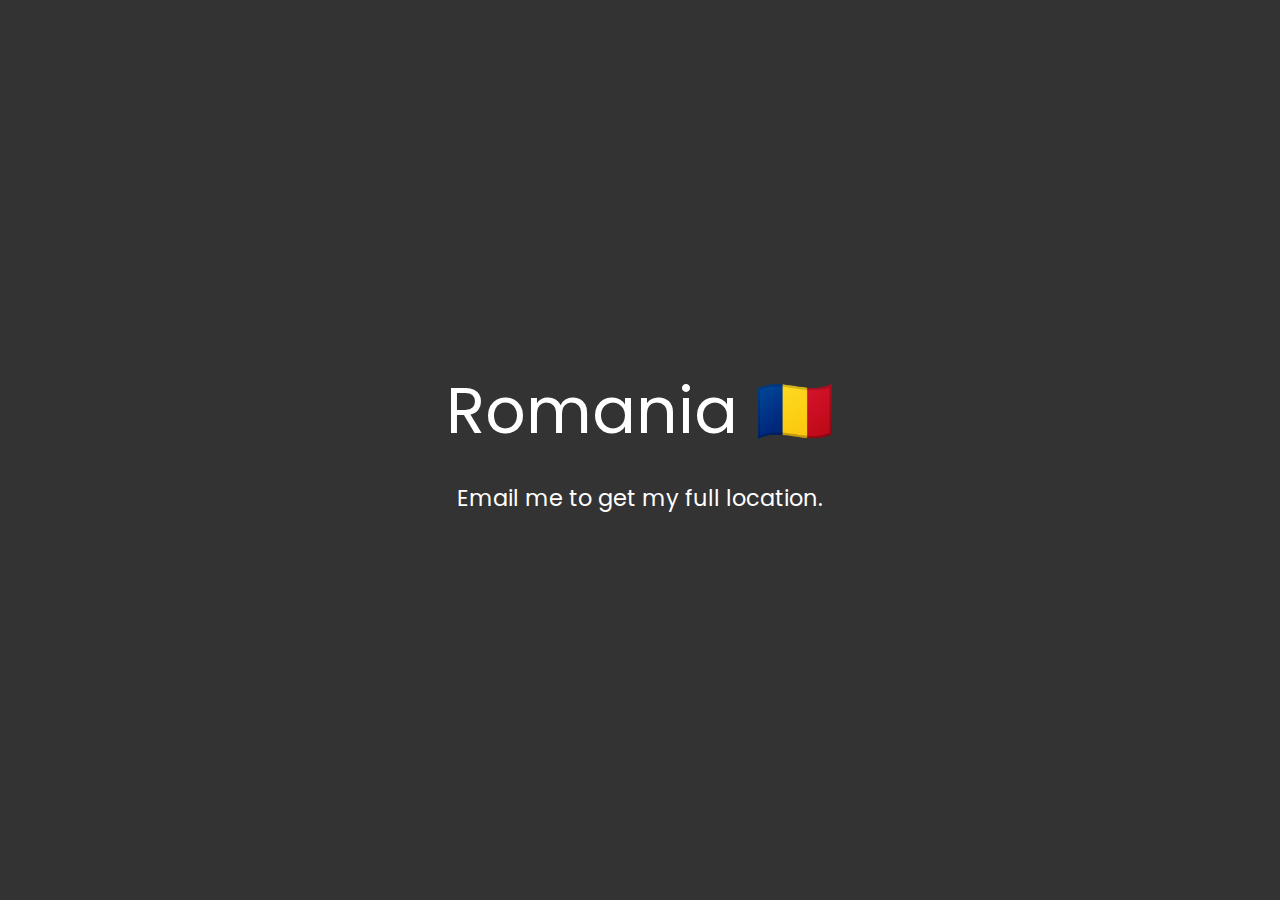
<file: docs/location.html>
<!DOCTYPE html>
<html lang="en">
<head>
    <meta charset="UTF-8">
    <meta name="viewport" content="width=device-width, initial-scale=1.0">
    <link href="https://fonts.googleapis.com/css2?family=Poppins:wght@400;500;600;700;800;900&display=swap" rel="stylesheet">
    <title>Location</title>
</head>
<body style="margin:0; padding: 0; width:100vw;height: 100vh; flex-direction:column; display: flex; justify-content: center; align-items: center;font-family: 'Poppins', sans-serif;background-color: rgb(51, 51, 51);">
    <p style="margin :0;padding:0;color:white;font-size:  4em; text-align: center;">Romania 🇷🇴</p>
    <p style="color: white; font-size: 1.4em;">Email me to get my full location.</p>
</body>
</html>
</file>
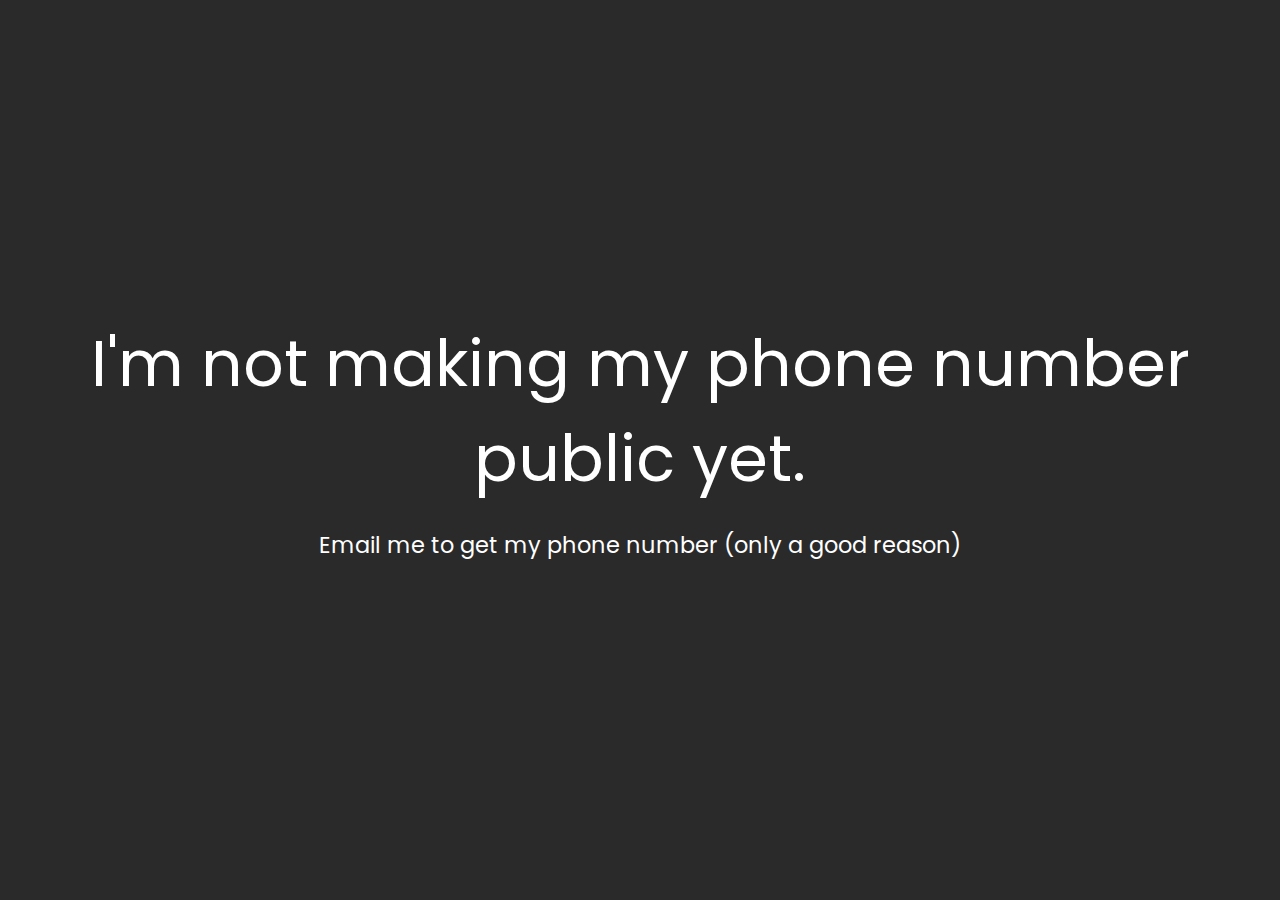
<file: docs/phone.html>
<!DOCTYPE html>
<html lang="en">
<head>
    <link rel="icon" href="Portfolio_Assets/ico.png" type="image/png">
    <meta charset="UTF-8">
    <meta name="viewport" content="width=device-width, initial-scale=1.0">
    <link href="https://fonts.googleapis.com/css2?family=Poppins:wght@400;500;600;700;800;900&display=swap" rel="stylesheet">
    <title>Phone</title>
</head>
<body style="margin:0; padding: 0; width:100vw;height: 100vh; flex-direction:column; display: flex; justify-content: center; align-items: center;font-family: 'Poppins', sans-serif;background-color:rgb(42, 42, 42);">
    <p style="margin :0;padding:0;color:white;font-size:  4em; text-align: center;">I'm not making my phone number public yet.</p>
    <p style="color: white; font-size: 1.4em;">Email me to get my phone number (only a good reason)</p>
</body>
</html>
</file>
